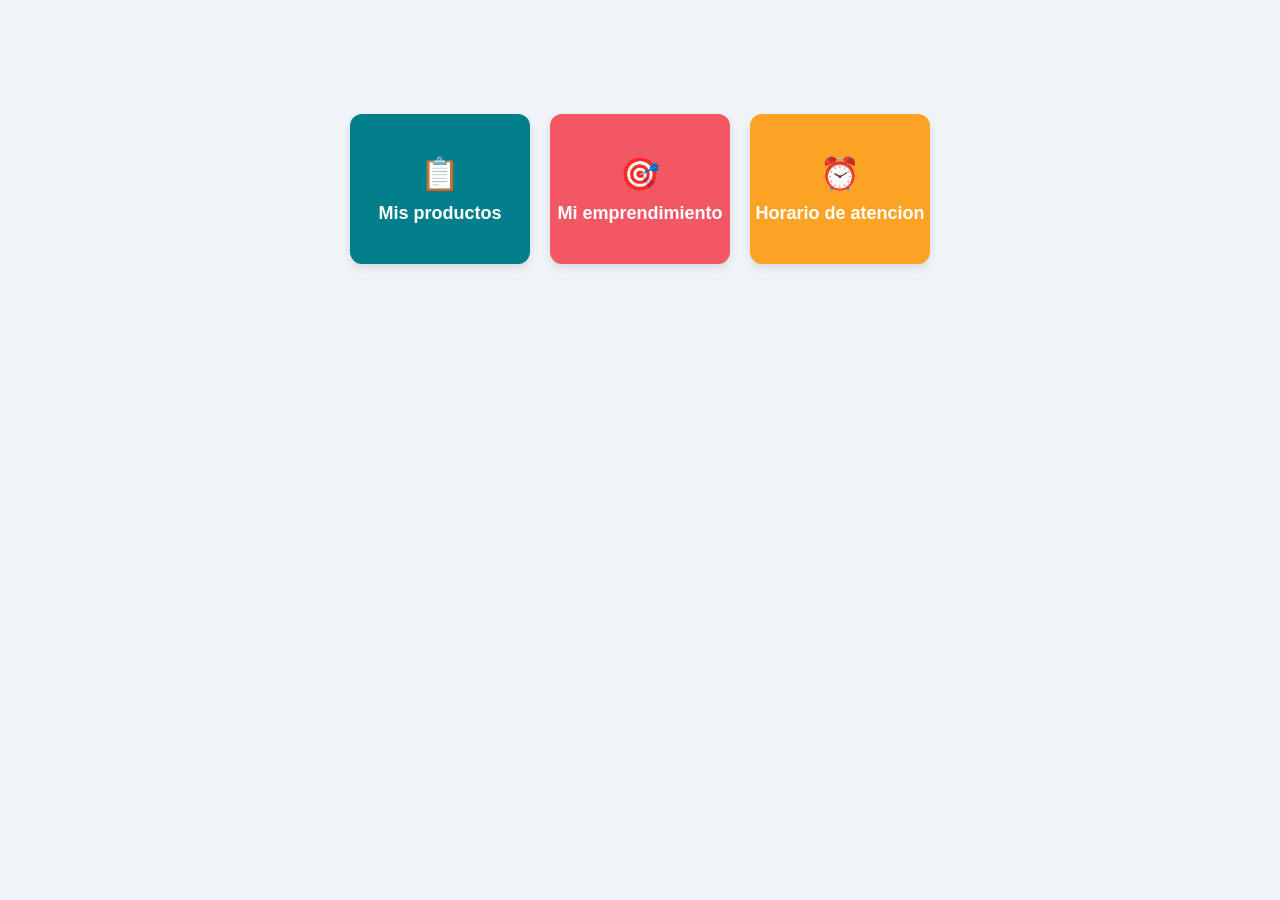
<file: index.html>
<!DOCTYPE html>
<html lang="es">
<head>
  <meta charset="UTF-8">
  <title>Mi Emprendimiento - Panel Principal</title>
  <link rel="stylesheet" href="styles.css">
</head>
<body>

  <div class="contenedor">
    <header>
      <h1 class="textoblanco">Panel de Opciones</h1>
      <p class="textoblanco">Bienvenido a mi emprendimiento de desarrollo de software</p>
    </header>

    <main class="menu">
      <a href="productos.html" class="tarjeta-menu teal">
        <span>📋</span>
        Mis productos
      </a>

      <a href="emprendimiento.html" class="tarjeta-menu coral">
        <span>🎯</span>
        Mi emprendimiento
      </a>

      <a href="horarios.html" class="tarjeta-menu ambar">
        <span>⏰</span>
        Horario de atencion
      </a>
    </main>
  </div>

</body>
</html>
</file>
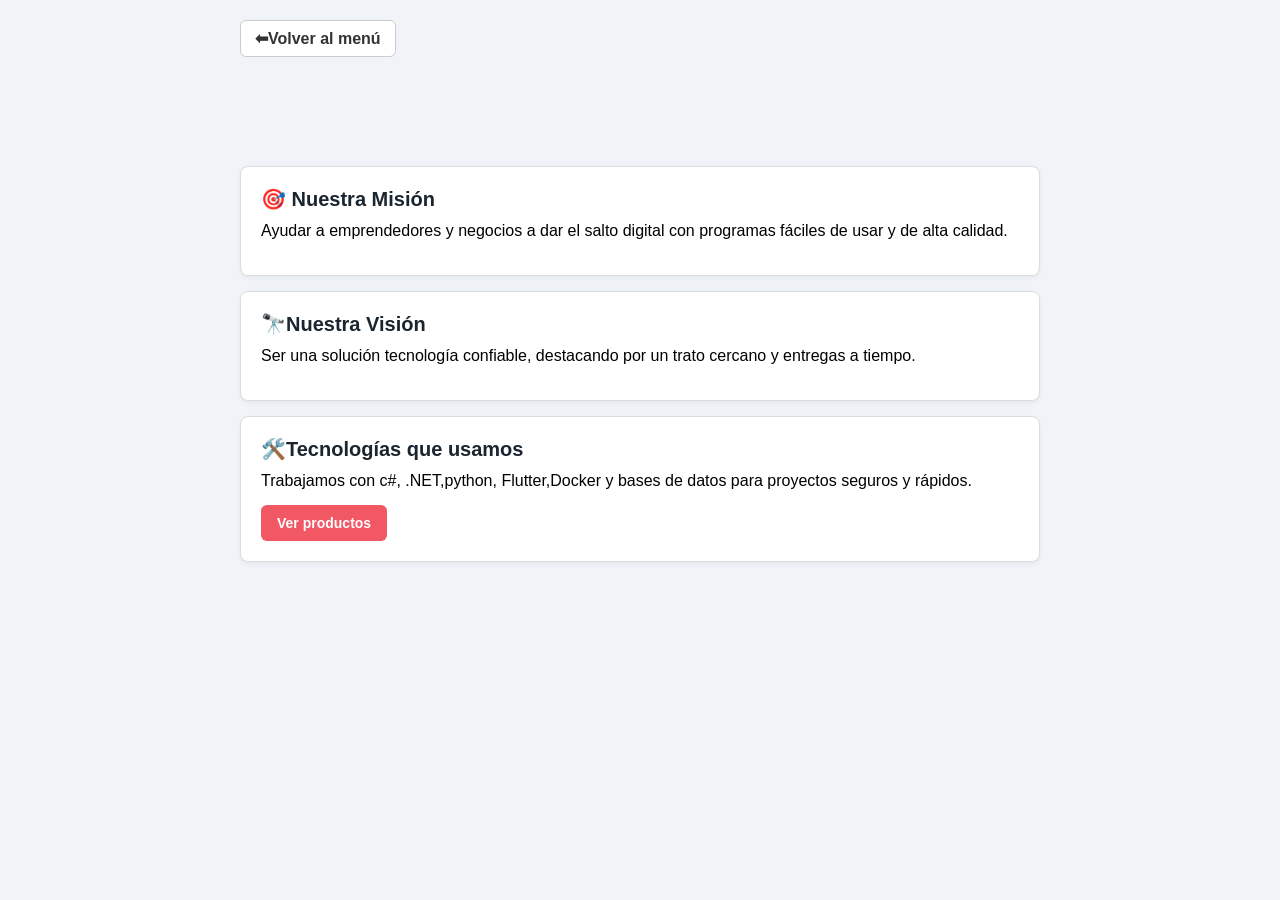
<file: emprendimiento.html>
<!DOCTYPE html>
<html lang="es">
<head>
    <meta charset="UTF-8">
    <title>Mi Emprendimiento - Sobre Nosotros</title>
    <link rel="stylesheet" href="styles.css">
</head>
<body>

<div class="contenedor">
    <nav>
<a href="index.html" class="boton-volver">⬅Volver al menú</a>
    </nav>

<header>
    <h1 class="textoblanco">Mi Emprendimiento</h1>
    <p class="textoblanco">Conoce quiénes somos y como te ayudamos con la tecnología</p>
</header>

<main class="seccion-tarjetas">
 <article class="tarjeta">
    <h2>🎯 Nuestra Misión</h2>
    <p>Ayudar a emprendedores y negocios a dar el salto digital con programas fáciles de usar y de
        alta calidad.</p>
 </article>

 <article class="tarjeta">
     <h2>🔭Nuestra Visión</h2>
    <p>Ser una solución tecnología confiable, destacando por un trato cercano y entregas a tiempo.</p>

</article>

<article class="tarjeta">
    <h2>🛠️Tecnologías que usamos</h2>
    <p>Trabajamos con c#, .NET,python, Flutter,Docker y bases de datos para proyectos seguros y rápidos.</p>
    <a href="productos.html" class="boton coral">Ver productos</a>
</article>

</main>
</div>
</body>
</html>
</file>
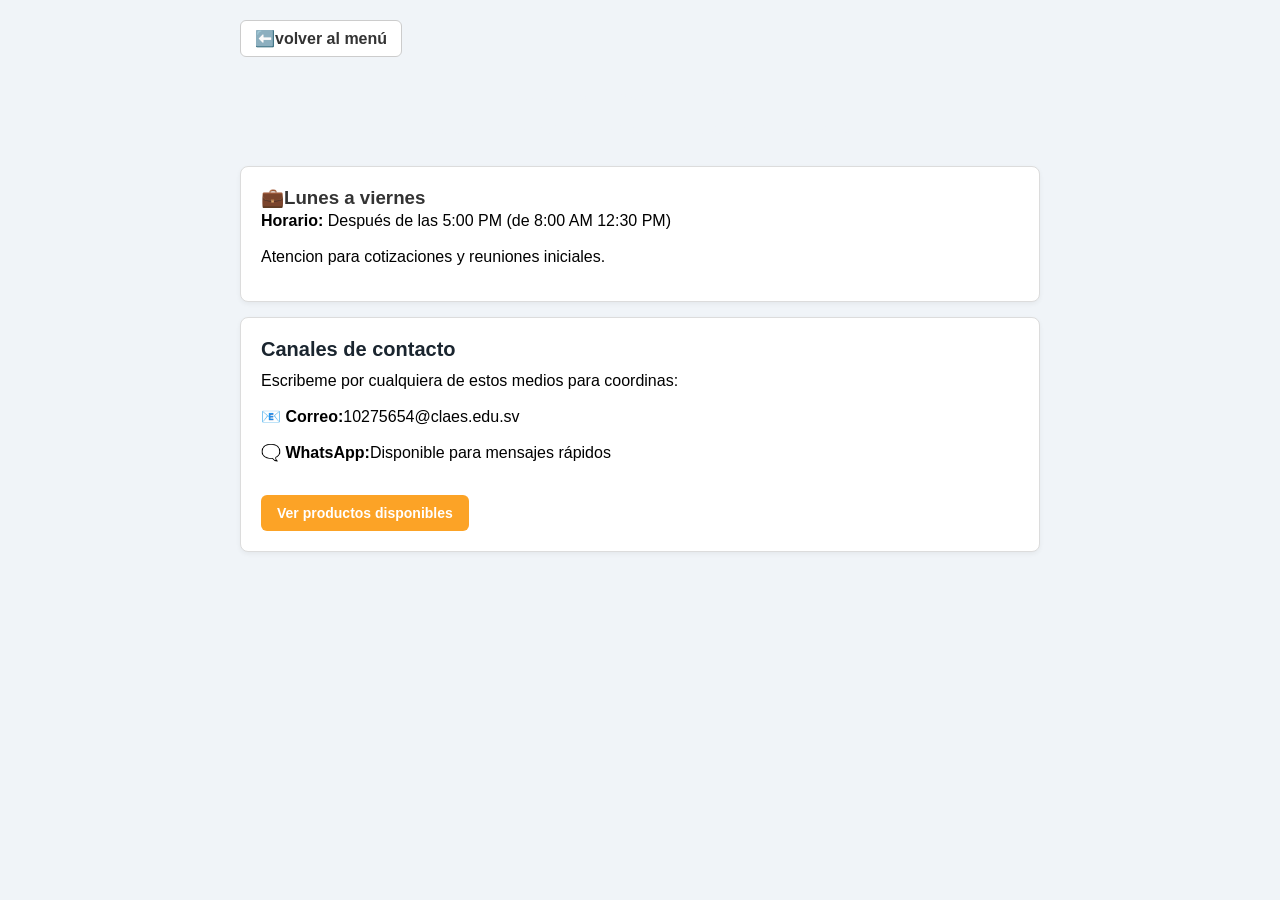
<file: horarios.html>
<!DOCTYPE html>
<html lang="es">
<head>
    <meta charset="UTF-8">
    <title>Horario de Atencion y contacto</title>
    <link rel="stylesheet" href="styles.css">
</head>
<body>

    <div class="contenedor">
        <nav>
            <a href="index.html" class="boton-volver">⬅️volver al menú</a>
        </nav>

        <header>
            <h1 class="textoblanco">horarios de Atencion</h1>
            <p class="textoblanco">Esto son los momentosen los que puedo atender tus consultas</p>
        </header>
     
        <main class="seccion-tarjetas">
            <div class="tarjeta">
              <h3>💼Lunes a viernes</h3>
             <p><strong>Horario:</strong> Después de las 5:00 PM (de 8:00 AM  12:30 PM)</p>
             <p>Atencion para cotizaciones y reuniones iniciales.</p> 
            </div>

            <article class="tarjeta">
                <h2>Canales de contacto</h2>
                <p>Escribeme por cualquiera de estos medios para coordinas:</p>
                <p>📧 <strong>Correo:</strong>10275654@claes.edu.sv</p>
                <p>🗨️ <strong>WhatsApp:</strong>Disponible para mensajes rápidos</p>
                <br>
                <a href="productos.html" class="boton ambar">Ver productos disponibles</a>
            </article>
        </main>
    </div>
</body>
</html>
</file>
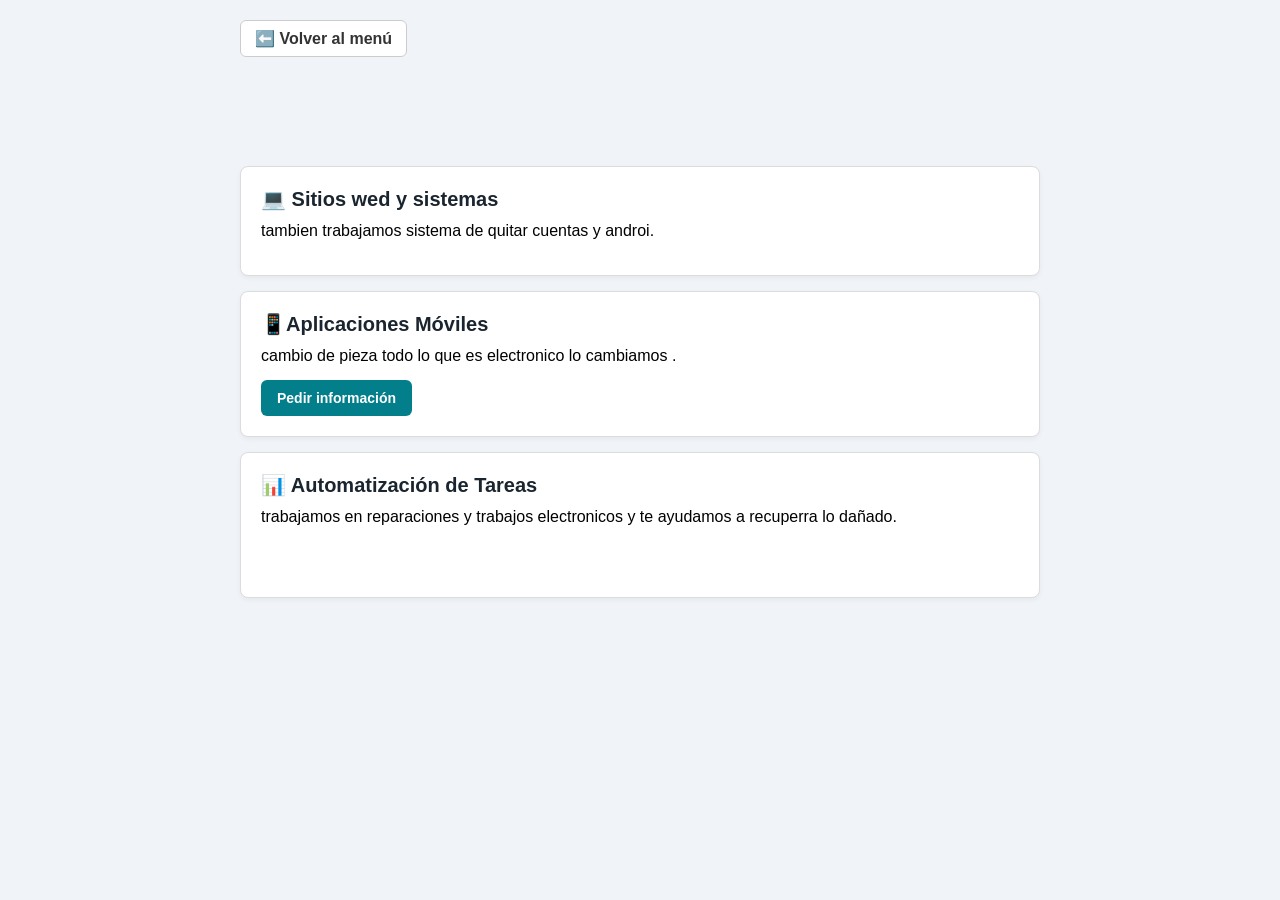
<file: productos.html>
<!DOCTYPE html>
<html lang="es">
<head>
  <meta charset="UTF-8">
  <title >Mis productos - Servicios de software</title>
  <link rel="stylesheet" href="styles.css">
  </head>
  <body>

    <div class="contenedor">
       <nav>
         <a href="index.html" class="boton-volver">⬅️ Volver al menú</a>
         </nav>

         <header>
           <h1 class="textoblanco">Mis Productos de software</h1>
           <p class="textoblanco">Soluciones digitales creadas a la medida para tu negocio</p>
           </header>

           <main class="seccion-tarjetas">
           <article class="tarjeta">
            <h2>💻 Sitios wed y sistemas</h2>
            <p>tambien trabajamos sistema de quitar cuentas y androi.</p>
            </article>

            <article class="tarjeta">
               <h2>📱Aplicaciones Móviles</h2>
               <p>cambio de pieza todo lo que es electronico lo cambiamos .</p>
               <a href="horarios.html" class="boton teal">Pedir información</a>
            </article>

            <article class="tarjeta" >
            <h2>📊 Automatización de Tareas</h2>
            <p>trabajamos en  reparaciones y trabajos electronicos y te ayudamos a recuperra lo dañado.</p>
            <a href="horarios.html" class="boton leal">pedir información</a>
            </article>
            </main>
            </div>

            </body>
            </html>
</file>
<file: styles.css>
/* =========================================
   1. ESTILOS GENERALES (RESET BÁSICO)
   ========================================= */
* {
  box-sizing: border-box;
  margin: 0;
  padding: 0;
  font-family: Arial, sans-serif;
}

body {
  /* Fondo con la imagen especificada */
  background-image: url(https://wallpaperaccess.com/full/5311436.jpg);
  background-size: cover;         /* Escala la imagen para cubrir toda la pantalla */
  background-position: center;    /* Centra la imagen */
  background-repeat: no-repeat;   /* Evita que la imagen se repita */
  background-attachment: fixed;   /* Mantiene el fondo fijo al hacer scroll */
  
  background-color: #f0f4f8;      /* Color de respaldo si la imagen tarda en cargar */
  color: #333333;
  padding: 20px;
}

/* =========================================
   2. CONTENEDOR PRINCIPAL
   ========================================= */
.contenedor {
  max-width: 800px;
  margin: 0 auto;
}

/* =========================================
   3. ENCABEZADOS Y TEXTOS
   ========================================= */
header {
  text-align: center;
  margin-bottom: 25px;
}

h1 {
  font-size: 28px;
  margin-bottom: 8px;
  color: black;
}

p {
  font-size: 16px;
  line-height: 1.5;
  color:black;
}

/* =========================================
   4. MENÚ PRINCIPAL (INDEX)
   ========================================= */
.menu {
  display: flex;
  justify-content: center;
  gap: 20px;
  flex-wrap: wrap;
  margin-top: 30px;
}

.tarjeta-menu {
  width: 180px;
  height: 150px;
  border-radius: 12px;
  display: flex;
  flex-direction: column;
  justify-content: center;
  align-items: center;
  gap: 10px;
  color: #ffffff;
  text-decoration: none;
  font-size: 18px;
  font-weight: bold;
  box-shadow: 0 4px 8px rgba(0, 0, 0, 0.1);
  transition: transform 0.2s;
}

.tarjeta-menu:hover {
  transform: translateY(-5px);
}

.tarjeta-menu span {
  font-size: 32px;
}

/* =========================================
   5. COLORES DE LAS TARJETAS
   ========================================= */
.teal {
  background-color: #037f8c;
}

.coral {
  background-color: #f25764;
}

.ambar {
  background-color: #fca326;
}

/* =========================================
   6. CONTENIDO DE LAS PÁGINAS (PRODUCTOS, ETC.)
   ========================================= */
.textoblanco {
  color:#f0f4f8
}

.seccion-tarjetas {
  display: flex;
  flex-direction: column;
  gap: 15px;
  margin-bottom: 25px;
}

.tarjeta {
  background-color: #ffffff;
  padding: 20px;
  border-radius: 8px;
  border: 1px solid #dcdcdc;
  box-shadow: 0 2px 5px rgba(0, 0, 0, 0.05);
}

.tarjeta h2 {
  font-size: 20px;
  margin-bottom: 8px;
  color: #1a252f;
}

.tarjeta p {
  margin-bottom: 12px;
}

/* =========================================
   7. BOTONES Y NAVEGACIÓN
   ========================================= */
.boton {
  display: inline-block;
  padding: 10px 16px;
  color: #ffffff;
  text-decoration: none;
  border-radius: 6px;
  font-weight: bold;
  font-size: 14px;
}

.boton-volver {
  display: inline-block;
  margin-bottom: 20px;
  padding: 8px 14px;
  background-color: #ffffff;
  color: #333333;
  text-decoration: none;
  border: 1px solid #cccccc;
  border-radius: 6px;
  font-weight: bold;
}

.boton-volver:hover {
  background-color: #e0e0e0;
}

/* =========================================
   8. CAJA DESTACADA DE HORARIOS / CONTACTO
   ========================================= */
.caja-horario {
  background-color: #ffffff;
  border-left: 5px solid #fca326;
  padding: 15px 20px;
  border-radius: 6px;
  margin-bottom: 15px;
  box-shadow: 0 2px 4px rgba(0,0,0,0.05);
}

.caja-horario h3 {
  font-size: 18px;
  color: #fca326;
  margin-bottom: 5px;
}
</file>
